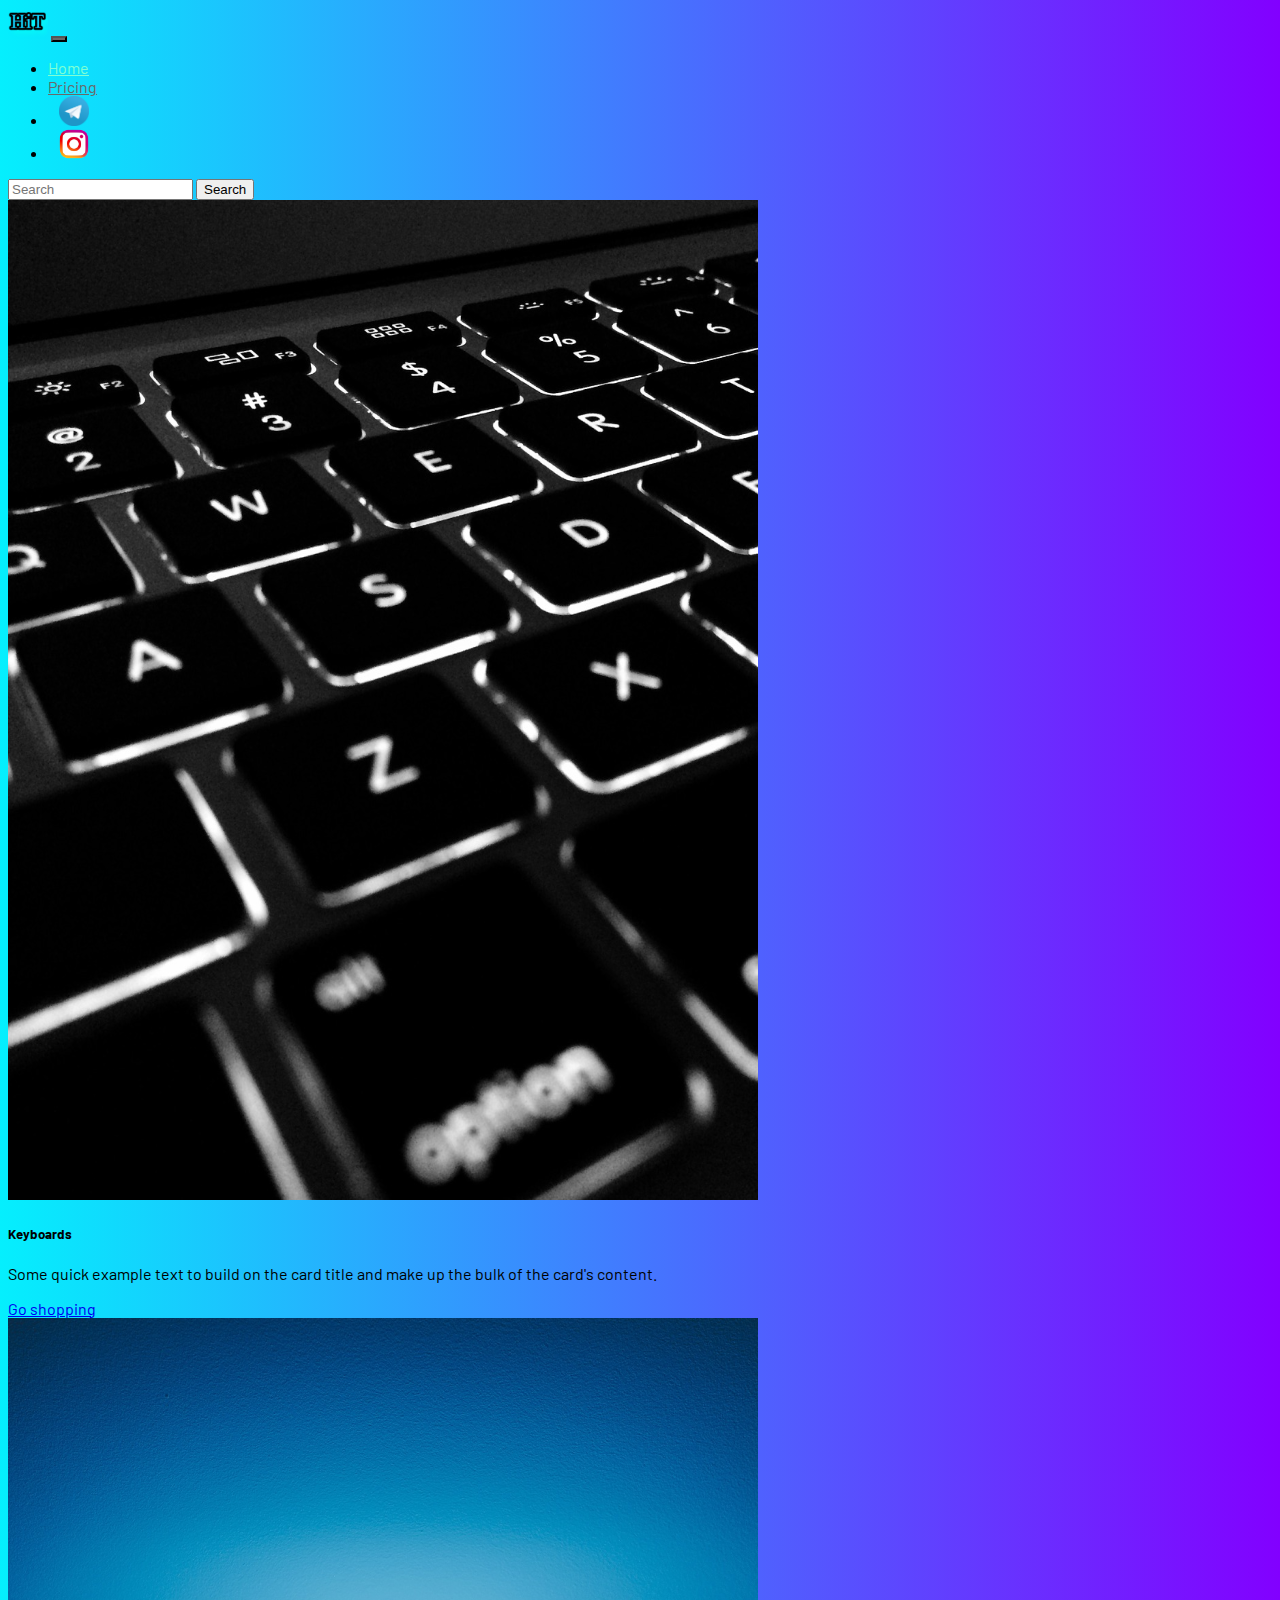
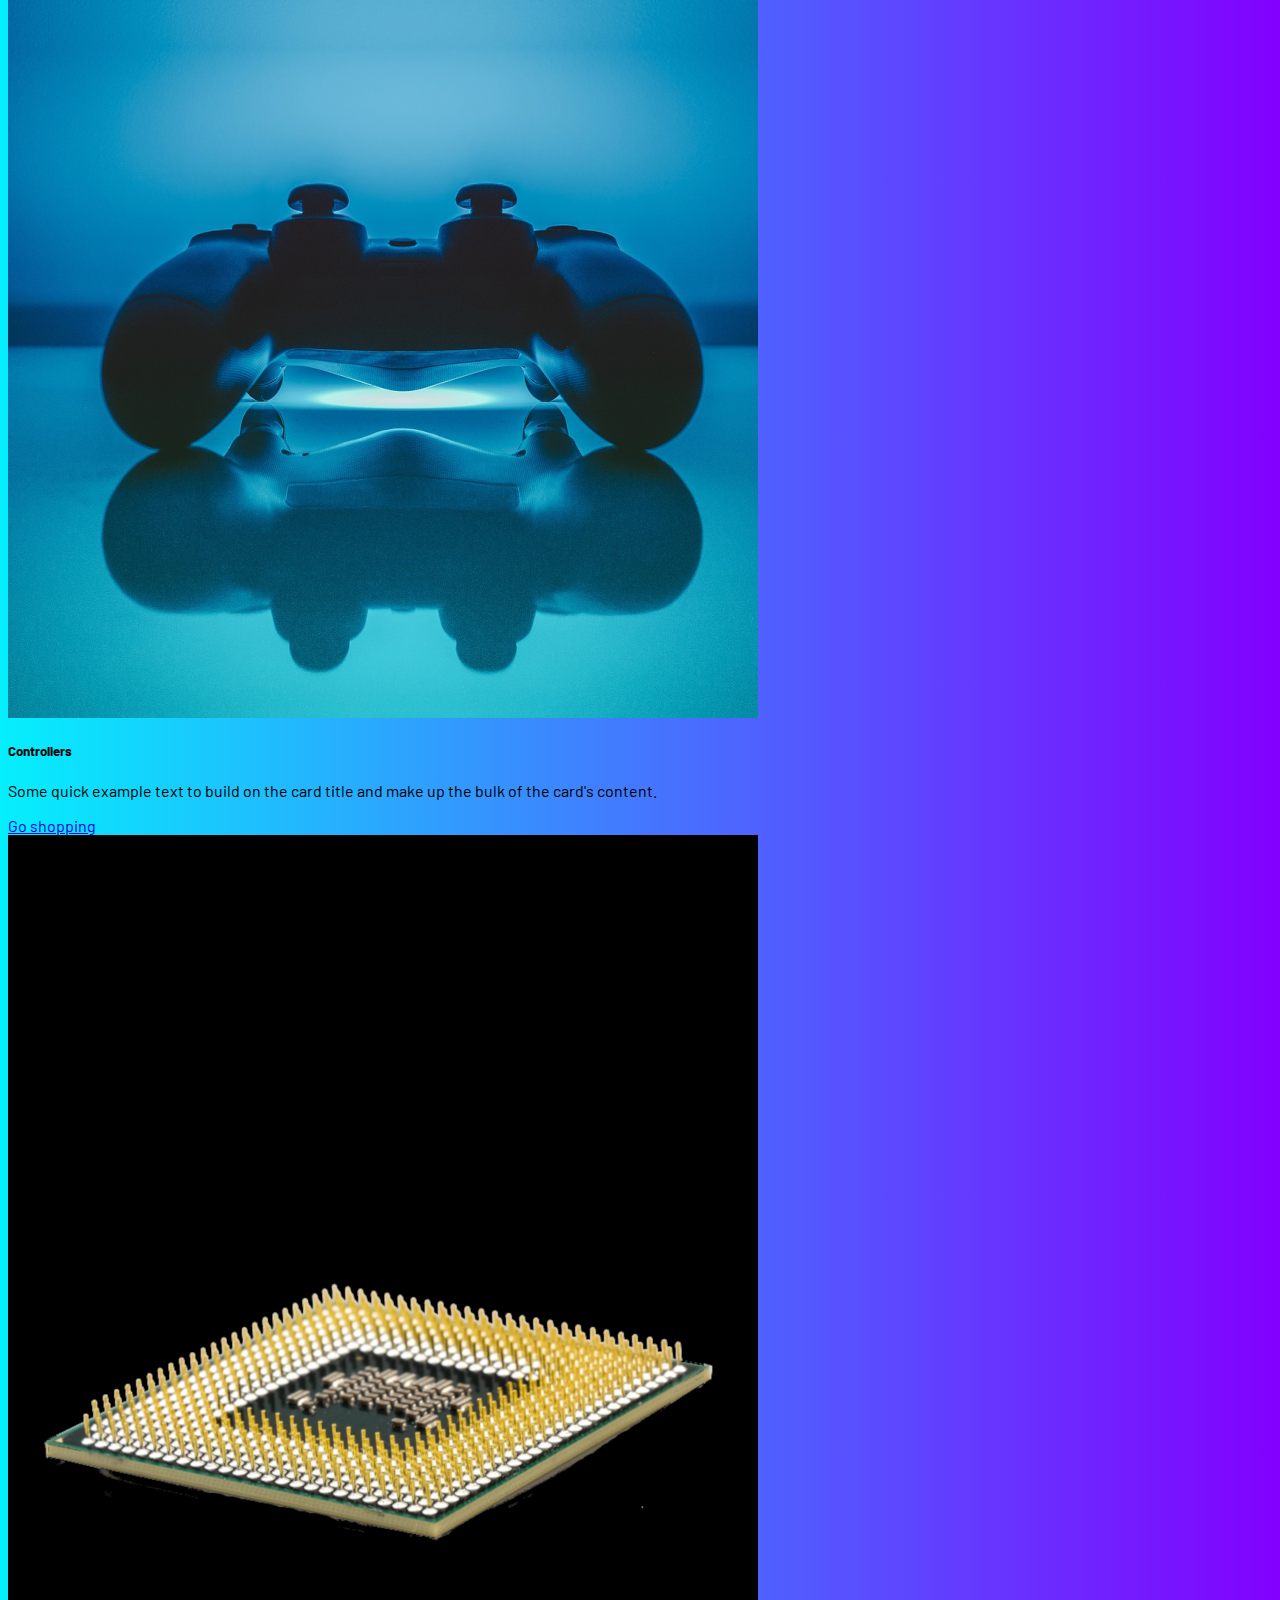
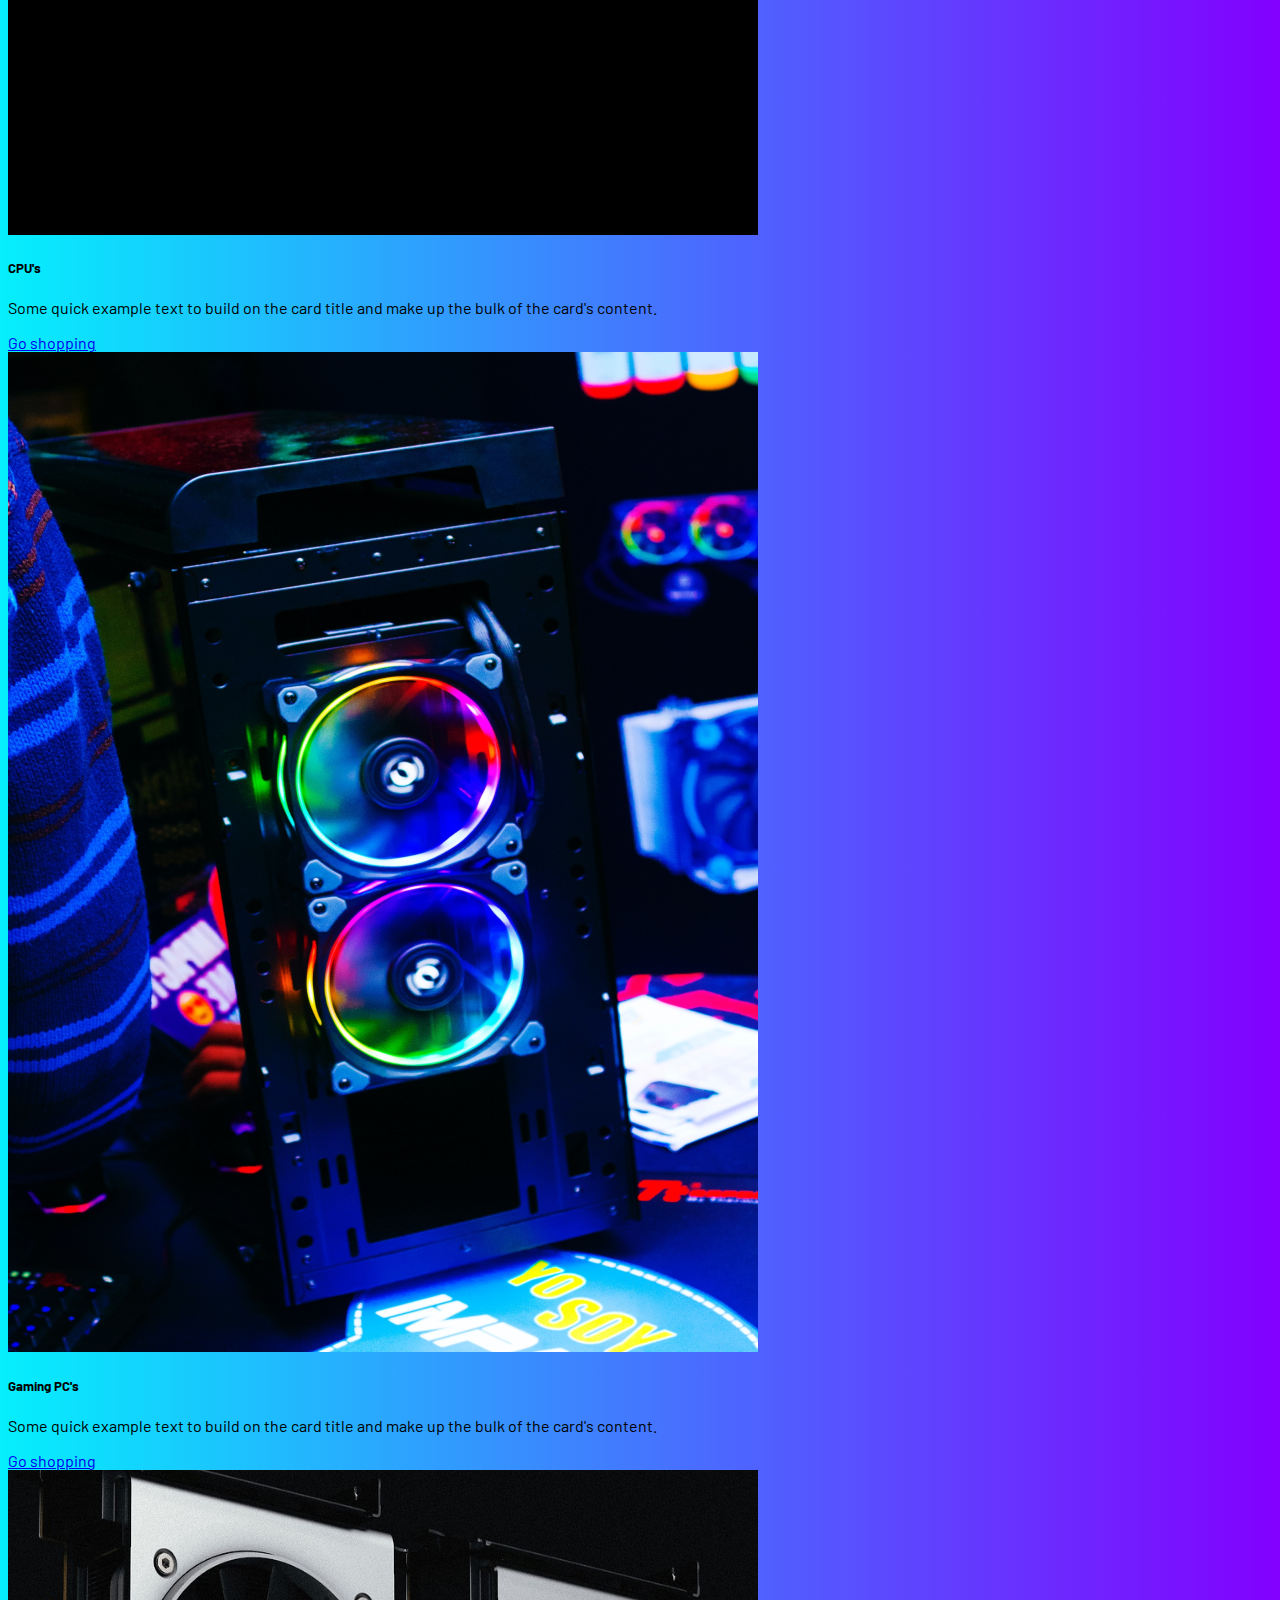
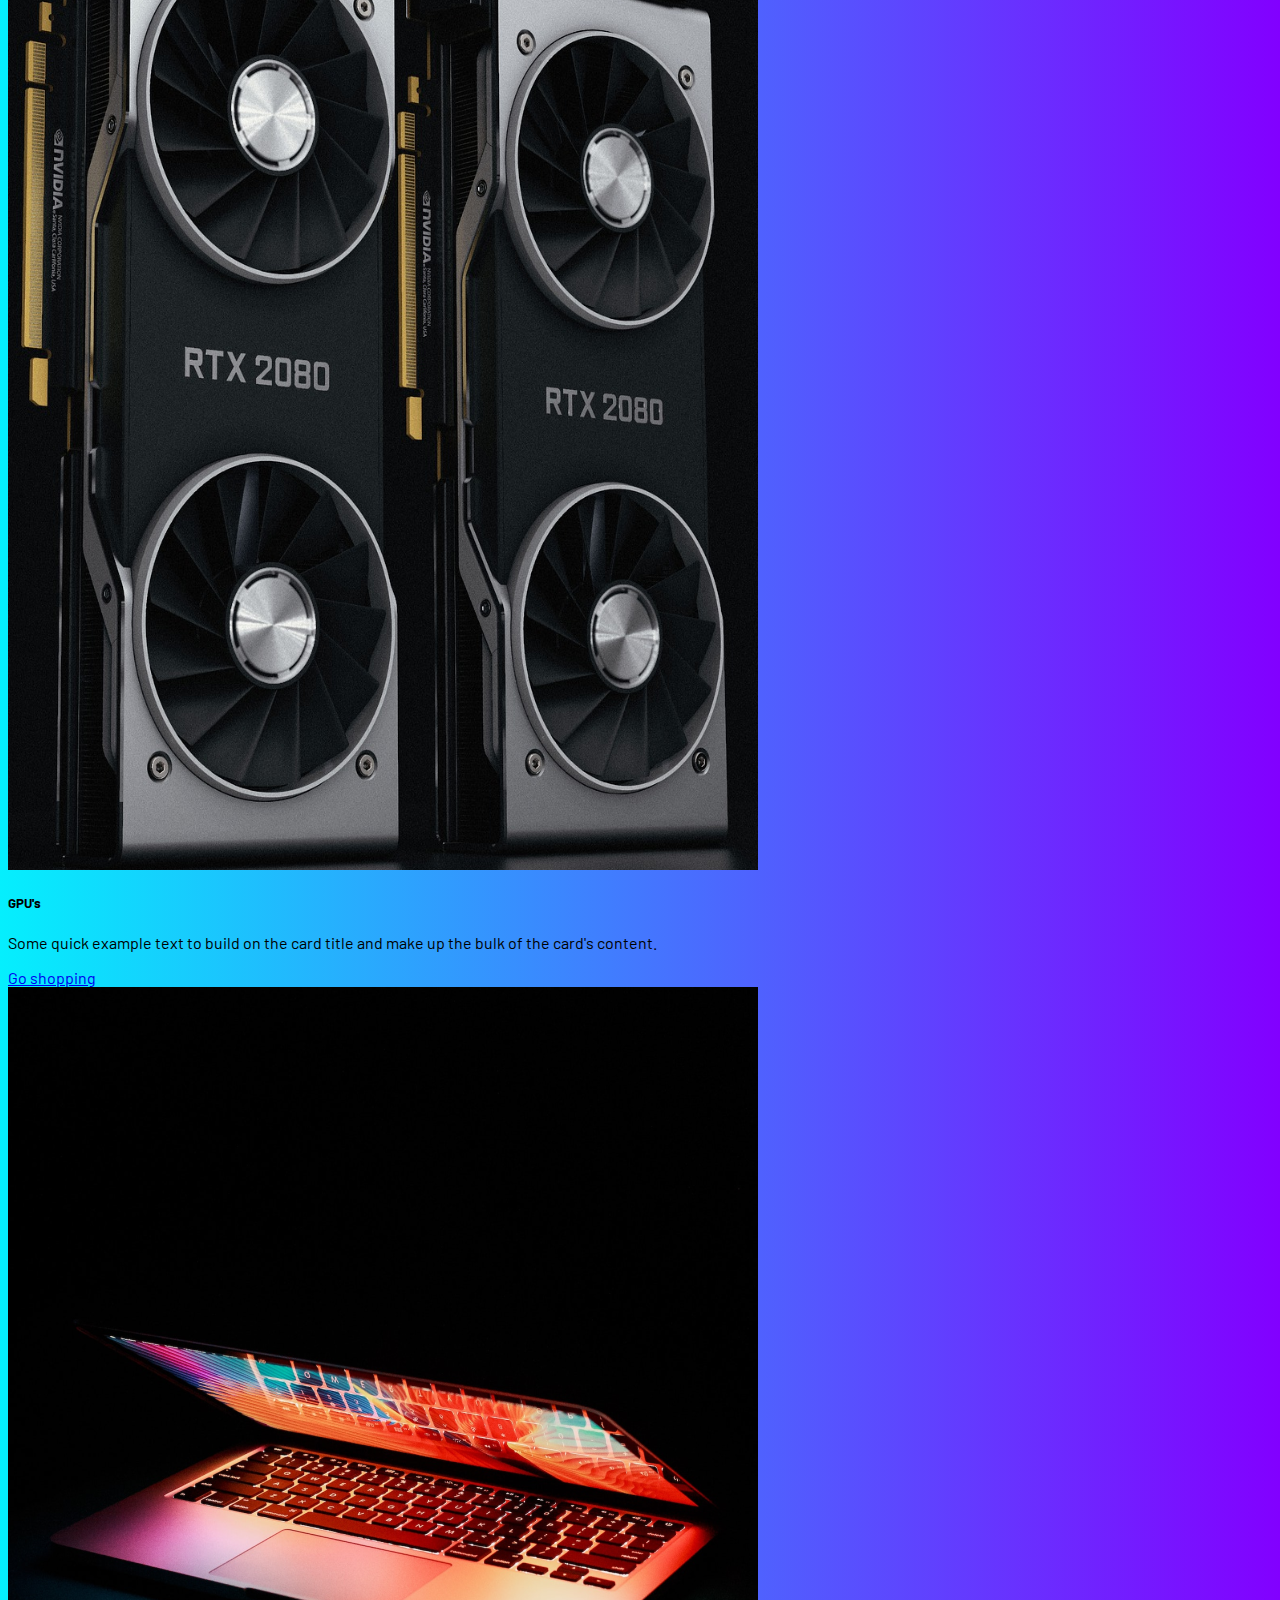
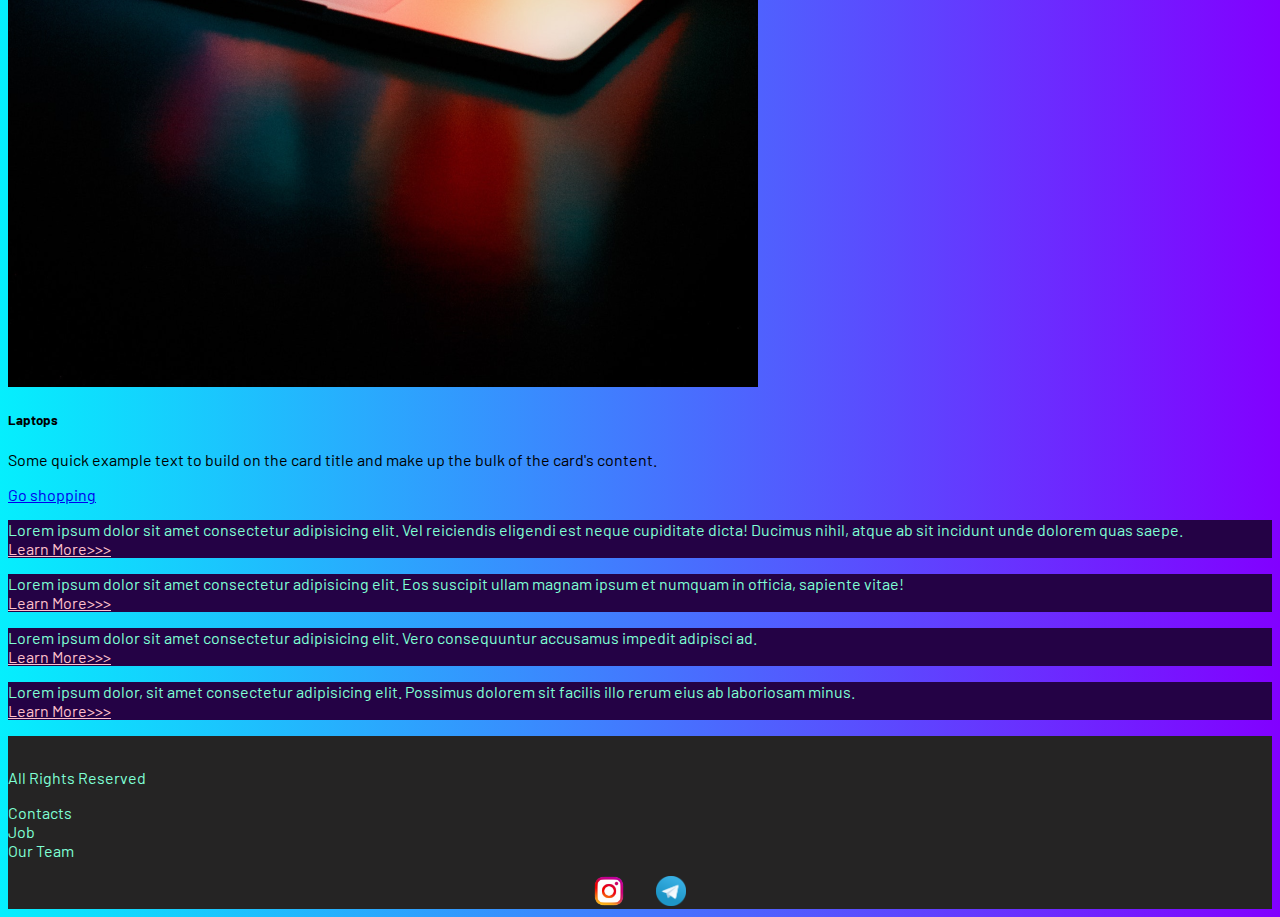
<file: pricing.html>
<!DOCTYPE html>
<html lang="en">

<head>
  <meta charset="UTF-8" />
  <meta name="viewport" content="width=device-width, initial-scale=1.0" />
  <title>Online market</title>
  <link href="https://cdn.jsdelivr.net/npm/bootstrap@5.3.1/dist/css/bootstrap.min.css" rel="stylesheet"
    integrity="sha384-4bw+/aepP/YC94hEpVNVgiZdgIC5+VKNBQNGCHeKRQN+PtmoHDEXuppvnDJzQIu9" crossorigin="anonymous" />
  <link rel="stylesheet" href="source/styles/style.css" />
</head>

<body>
  <header>
    <nav class="navbar navbar-expand-lg bg-dark">
      <div class="container-fluid">
        <a class="navbar-brand" href="#"><img src="source/images/logo.png" alt="logo" /></a>
        <button class="navbar-toggler" type="button" data-bs-toggle="collapse" data-bs-target="#navbarSupportedContent"
          aria-controls="navbarSupportedContent" aria-expanded="false" aria-label="Toggle navigation">
          <span class="navbar-toggler-icon"></span>
        </button>
        <div class="collapse navbar-collapse" id="navbarSupportedContent">
          <ul class="navbar-nav me-auto mb-2 mb-lg-0">
            <li class="nav-item">
              <a class="nav-link" aria-current="page" href="/" style="color: aquamarine">Home</a>
            </li>
            <li class="nav-item">
              <a class="nav-link active" href="pricing.html" style="color: dimgray">Pricing</a>
            </li>
            <li class="nav-item">
              <a class="nav-link" href="#"><img src="source/files/tele-logo.png" alt="..."
                  style="max-width: 30px; margin-inline: 0.7em;"></a>
            </li>
            <li class="nav-item">
              <a class="nav-link" href="#"><img src="source/files/inst-logo.png" alt="..."
                  style="max-width: 30px; margin-inline: 0.7em;"></a>
            </li>
          </ul>
          <form class="d-flex" role="search">
            <input class="form-control me-2" type="search" placeholder="Search" aria-label="Search" />
            <button class="btn btn-outline-success" type="submit">
              Search
            </button>
          </form>
        </div>
      </div>
    </nav>
  </header>

  <section>
    <div class="container-fluid mt-4">
      <div class="row">
        <div class="col-lg-1"></div>
        <div class="col-lg-8 col-md-12">
          <div class="row">
            <div class="col-lg-4 col-md-6 mt-4">
              <div class="card">
                <img src="source/images/acc.png" class="card-img-top" alt="..." />
                <div class="card-body">
                  <h5 class="card-title">Keyboards</h5>
                  <p class="card-text">
                    Some quick example text to build on the card title and
                    make up the bulk of the card's content.
                  </p>
                  <a href="#" class="btn btn-primary">Go shopping</a>
                </div>
              </div>
            </div>
            <div class="col-lg-4 col-md-6 mt-4">
              <div class="card">
                <img src="source/images/controller.png" class="card-img-top" alt="..." />
                <div class="card-body">
                  <h5 class="card-title">Controllers</h5>
                  <p class="card-text">
                    Some quick example text to build on the card title and
                    make up the bulk of the card's content.
                  </p>
                  <a href="#" class="btn btn-primary">Go shopping</a>
                </div>
              </div>
            </div>
            <div class="col-lg-4 col-md-6 mt-4">
              <div class="card">
                <img src="source/images/cpu.png" class="card-img-top" alt="..." />
                <div class="card-body">
                  <h5 class="card-title">CPU's</h5>
                  <p class="card-text">
                    Some quick example text to build on the card title and
                    make up the bulk of the card's content.
                  </p>
                  <a href="#" class="btn btn-primary">Go shopping</a>
                </div>
              </div>
            </div>
          </div>
          <div class="row">
            <div class="col-lg-4 col-md-6 mt-4">
              <div class="card">
                <img src="source/images/gaming pc.png" class="card-img-top" alt="..." />
                <div class="card-body">
                  <h5 class="card-title">Gaming PC's</h5>
                  <p class="card-text">
                    Some quick example text to build on the card title and
                    make up the bulk of the card's content.
                  </p>
                  <a href="#" class="btn btn-primary">Go shopping</a>
                </div>
              </div>
            </div>
            <div class="col-lg-4 col-md-6 mt-4">
              <div class="card">
                <img src="source/images/gpu.png" class="card-img-top" alt="..." />
                <div class="card-body">
                  <h5 class="card-title">GPU's</h5>
                  <p class="card-text">
                    Some quick example text to build on the card title and
                    make up the bulk of the card's content.
                  </p>
                  <a href="#" class="btn btn-primary">Go shopping</a>
                </div>
              </div>
            </div>
            <div class="col-lg-4 col-md-6 mt-4">
              <div class="card">
                <img src="source/images/laptop.png" class="card-img-top" alt="..." />
                <div class="card-body">
                  <h5 class="card-title">Laptops</h5>
                  <p class="card-text">
                    Some quick example text to build on the card title and
                    make up the bulk of the card's content.
                  </p>
                  <a href="#" class="btn btn-primary">Go shopping</a>
                </div>
              </div>
            </div>
          </div>
        </div>

        <div class="col-lg-3 col-md-12">
          <div class="row px-2">
            <div class="col-lg-12 sidebar my-4">
              <p>
                Lorem ipsum dolor sit amet consectetur adipisicing elit. Vel
                reiciendis eligendi est neque cupiditate dicta! Ducimus nihil,
                atque ab sit incidunt unde dolorem quas saepe.
                <br><a href="#">Learn More>>></a></br>
              </p>
            </div>
            <div class="col-lg-12 sidebar my-4">
              <p>
                Lorem ipsum dolor sit amet consectetur adipisicing elit. Eos
                suscipit ullam magnam ipsum et numquam in officia, sapiente
                vitae!
                <br><a href="#">Learn More>>></a></br>
              </p>
            </div>
            <div class="col-lg-12 sidebar my-4">
              <p>
                Lorem ipsum dolor sit amet consectetur adipisicing elit. Vero
                consequuntur accusamus impedit adipisci ad.
                <br><a href="#">Learn More>>></a></br>
              </p>
            </div>
            <div class="col-lg-12 sidebar my-4">
              <p>
                Lorem ipsum dolor, sit amet consectetur adipisicing elit.
                Possimus dolorem sit facilis illo rerum eius ab laboriosam
                minus.
                <br><a href="#">Learn More>>></a></br>
              </p>
            </div>
          </div>
        </div>
      </div>
    </div>
  </section>

  <footer class="mt-4">
    <div class="container-fluid">
      <div class="row">
        <div class="col-lg-4 col-md-12 footer-text text-center">
          <p>All Rights Reserved</p>
        </div>
        <div class="col-lg-4 col-md-12 footer-text text-center">
          <p>Contacts<br>Job<br>Our Team</p>
        </div>
        <div class="col-lg-4 col-md-12 media-links">
          <a href="#"><img src="source/files/inst-logo.png" alt="..." style="max-width: 30px; margin-inline: 1em;"></a>
          <a href="#"><img src="source/files/tele-logo.png" alt="..." style="max-width: 30px; margin-inline: 1em;"></a>
        </div>
      </div>
    </div>
  </footer>

  <script src="https://cdn.jsdelivr.net/npm/bootstrap@5.3.1/dist/js/bootstrap.bundle.min.js"
    integrity="sha384-HwwvtgBNo3bZJJLYd8oVXjrBZt8cqVSpeBNS5n7C8IVInixGAoxmnlMuBnhbgrkm"
    crossorigin="anonymous"></script>
</body>

</html>
</file>
<file: source/styles/style.css>
@import url("https://fonts.googleapis.com/css?family=Barlow&display=swap");

body {
  font-family: Barlow, serif;
  background: linear-gradient(90deg, #05effd 0%, #8200ff 100%);
}


footer {
    
    padding-top: 1em;
    background-color: rgb(37, 36, 36);
}

.nav-link {
  color: aquamarine;
}

.navbar-nav .nav-link.active {
  color: dimgrey;
}

.navbar-brand img {
  width: 40px;
}

.navbar-toggler {
  background-color: dimgray;
}

.sidebar {
  color: aquamarine;
  background-color: #240245;
}

.sidebar a {
  color: pink;
}

.slide-text,
.footer-text {
    font-size: 1.5rem;
    margin: auto auto;
    color:aquamarine;
}

@media(max-width: 755px) {
    .carousel-indicators {
        display: none;
    }
}

.footer-text {
    font-size: 1em;
}

.media-links {
    display: flex;
    justify-content: center;
    align-items: center;
}


.call-anim {
    animation: 2s call-animation s infinite normal forwards;
}

@keyframes call-animation {
	0%,
	100% {
		transform: rotate(0deg);
		transform-origin: 50% 0;
	}

	10% {
		transform: rotate(2deg);
	}

	20%,
	40%,
	60% {
		transform: rotate(-4deg);
	}

	30%,
	50%,
	70% {
		transform: rotate(4deg);
	}

	80% {
		transform: rotate(-2deg);
	}

	90% {
		transform: rotate(2deg);
	}
}

.btn-outline-primary {
    background-color: red;
}
</file>
